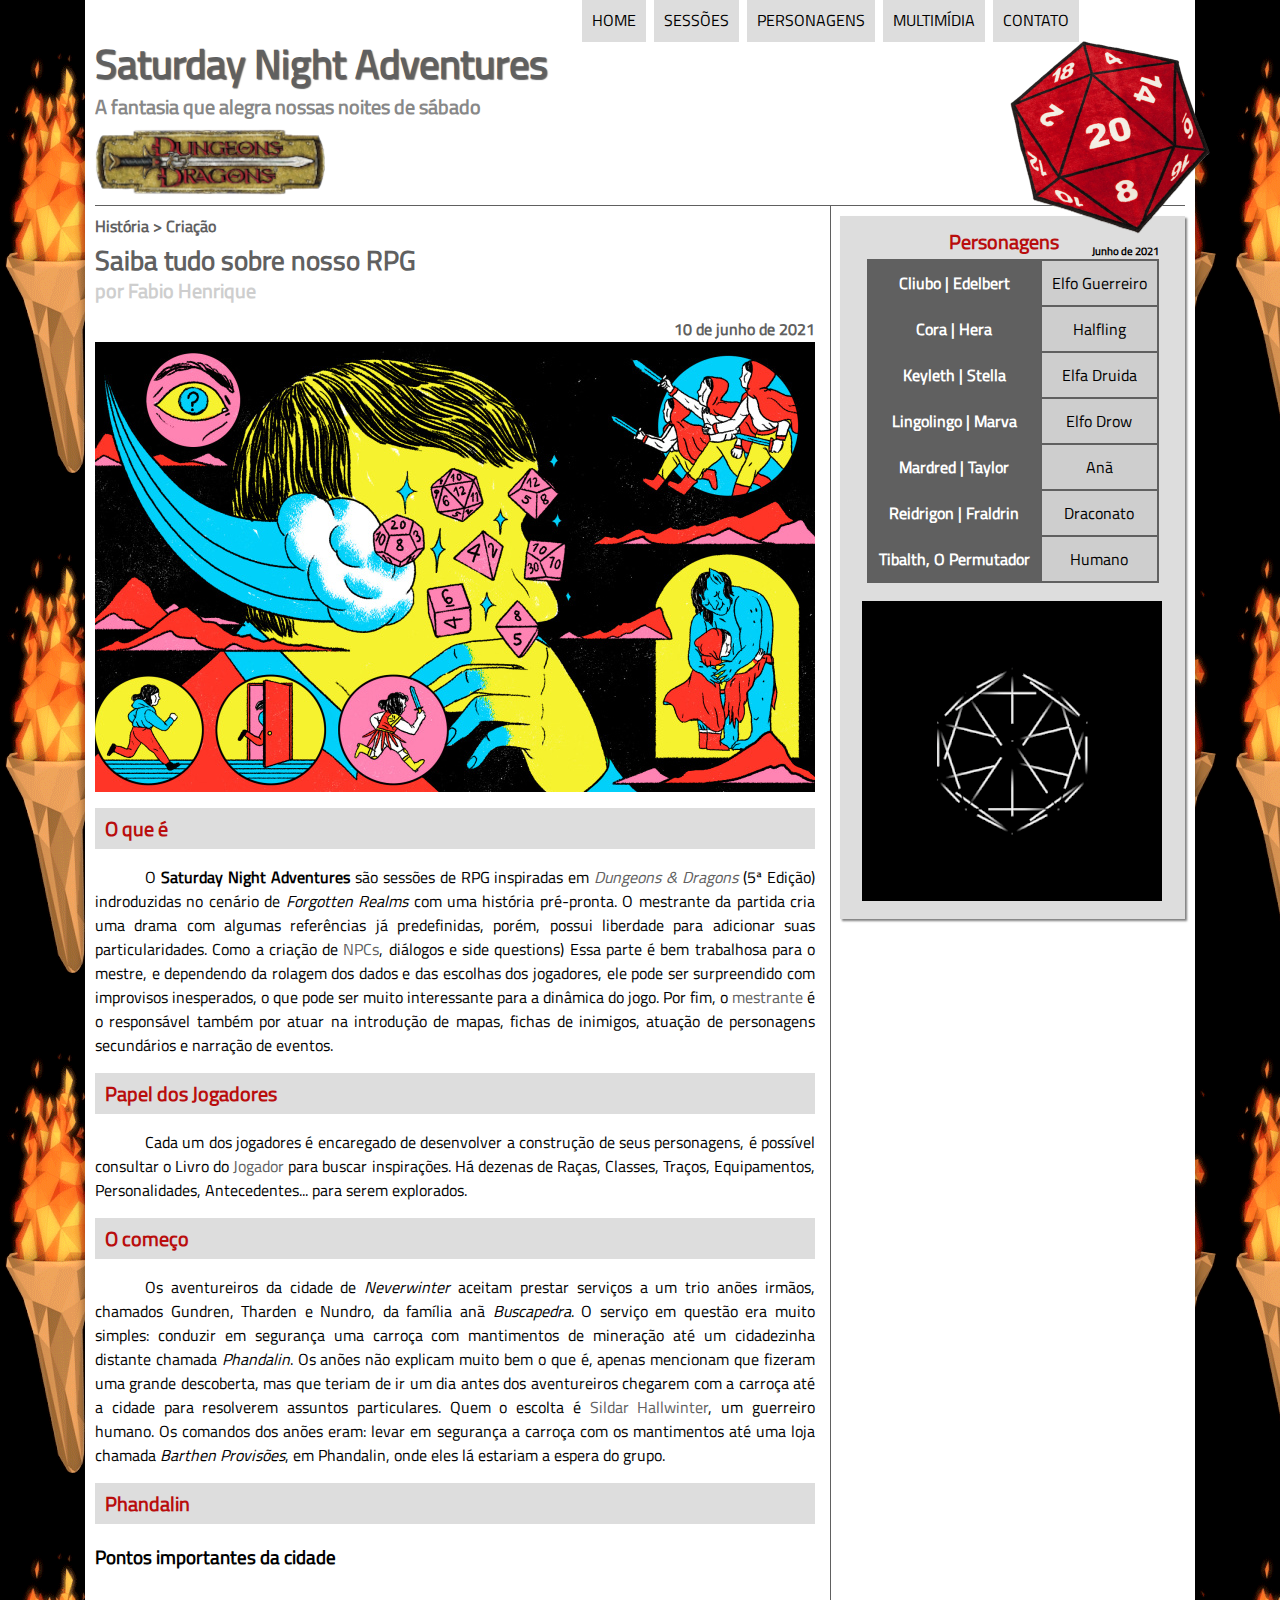
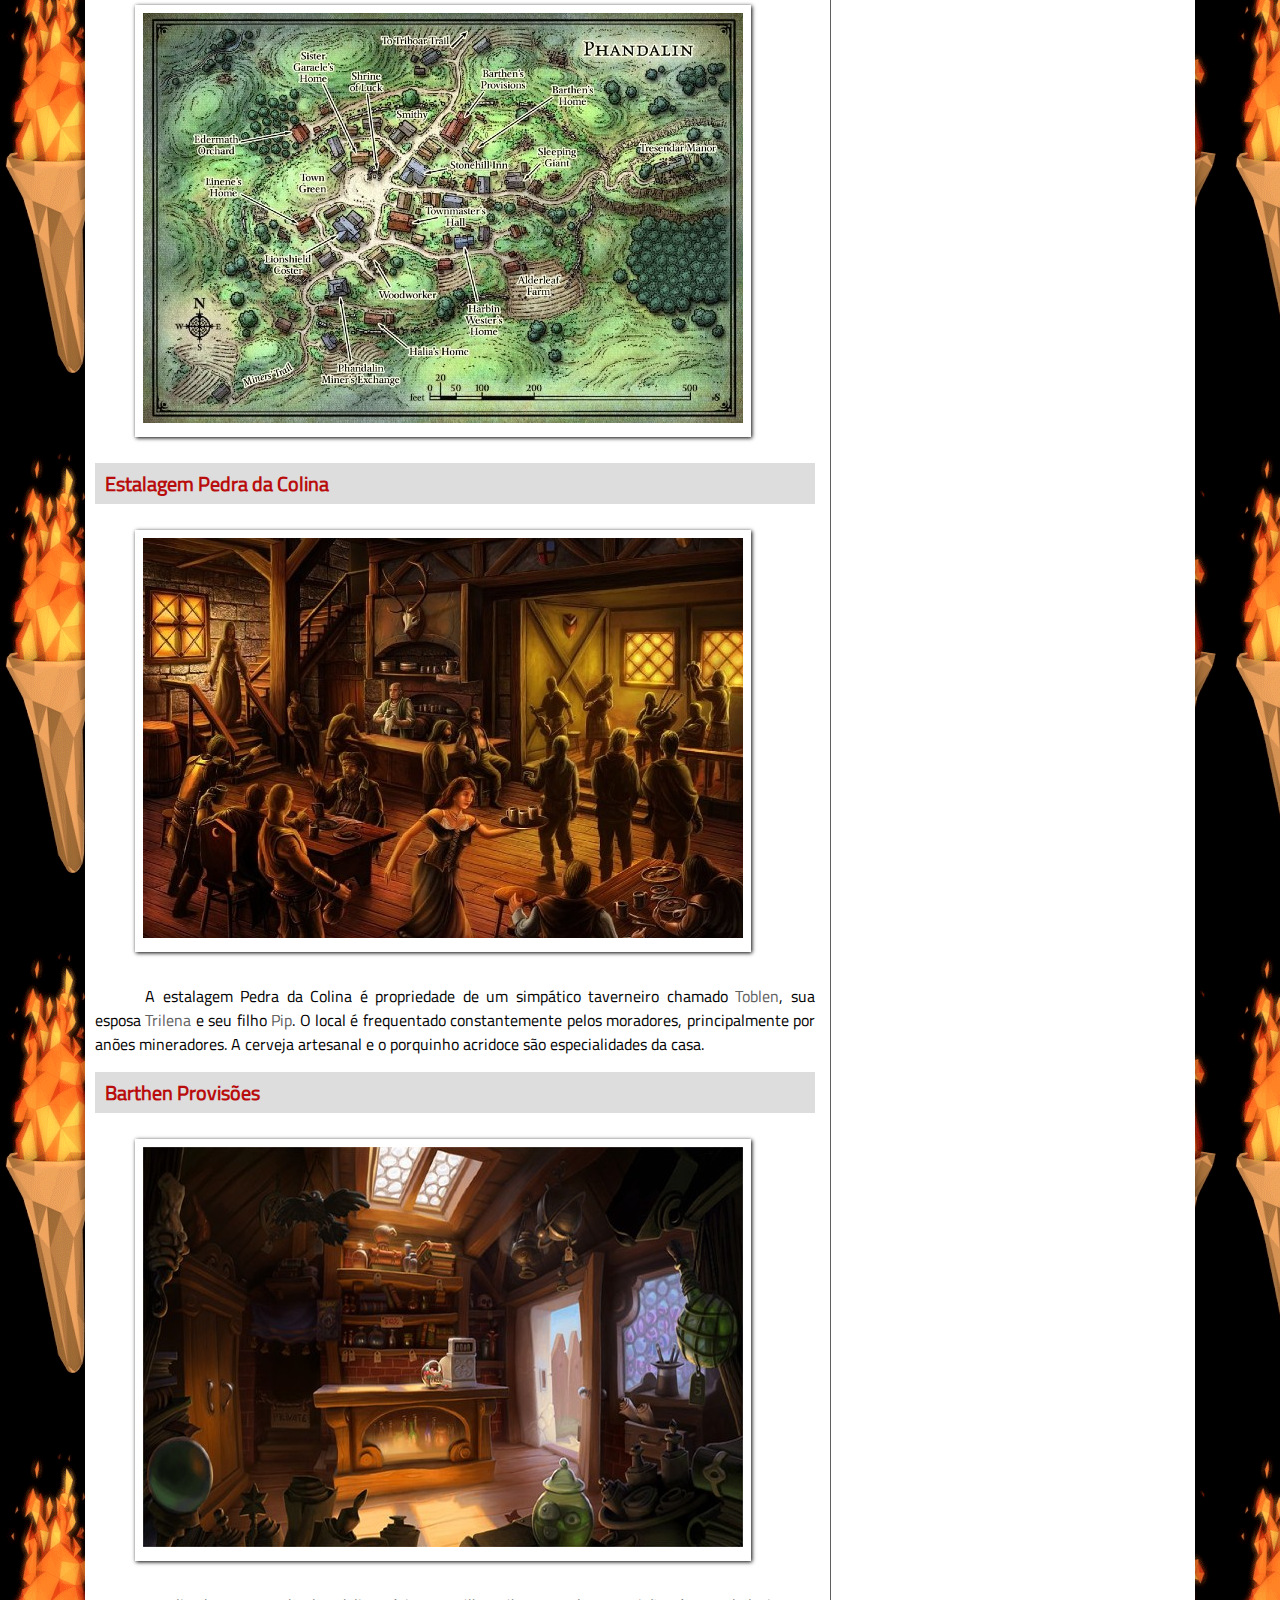
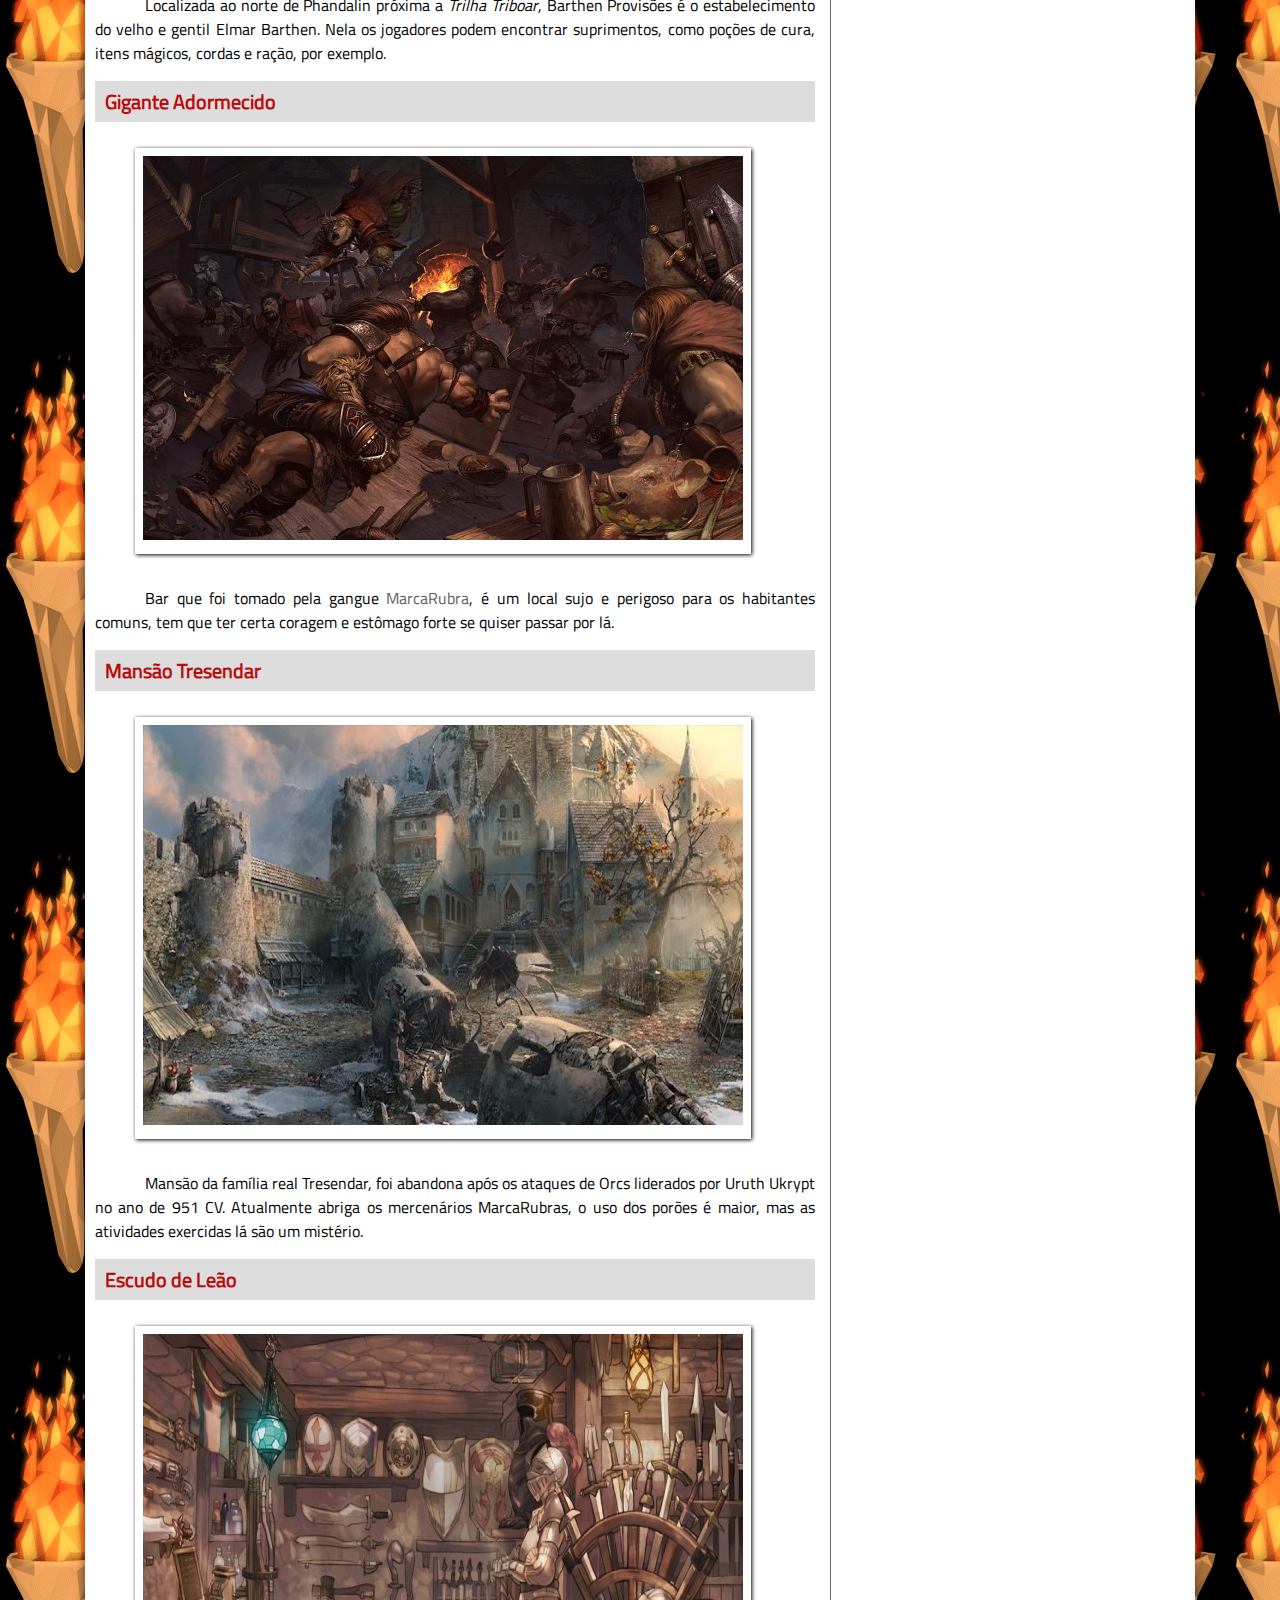
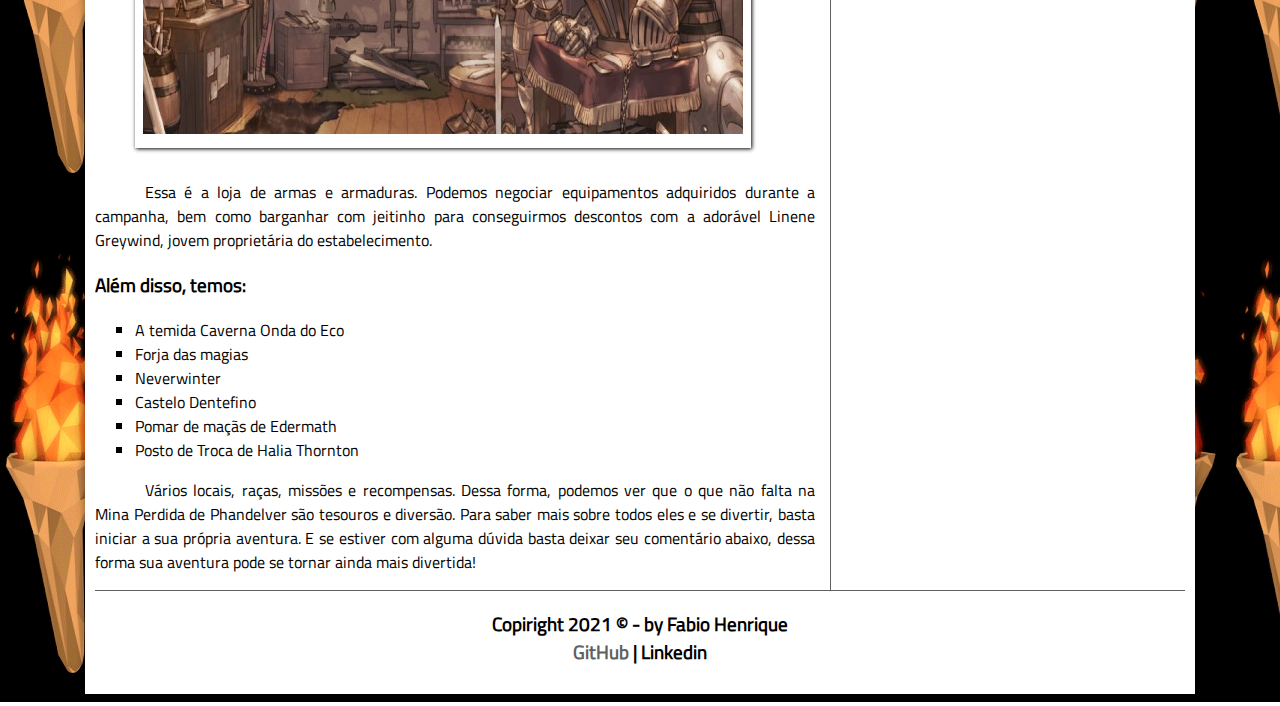
<file: index.html>
<!DOCTYPE html>
<html lang="pt-br">
<head>
    <meta charset="UTF-8"/>
    <meta name="viewport" content="width=device-width, initial-scale=1.0" />
    <title>Aventuras de sábado à noite</title> 
    <link rel="stylesheet" href="_css/estilo.css">
</head>
<script language="javascript" src="_javascript/funcoes.js"></script>

<body>
    <div id="interface">
        <header id="cabecalho">
        <hgroup>
   <h1>Saturday Night Adventures</h1>
   <h2>A fantasia que alegra nossas noites de sábado</h2>
</hgroup>
<img id="icone" src="_imagens/dadolindo1.png"/>

<nav id="menu">
    <h1>Menu Principal</h1>
    <ul>
<li onmouseover="mudaFoto('_imagens/dadosombra1.png')" onmouseout="mudaFoto('_imagens/dadolindo1.png')"><a href="index.html">Home</a></li>
<li onmouseover="mudaFoto('_imagens/dragons23.png')" onmouseout="mudaFoto('_imagens/dadolindo1.png')"><a href="especificações.html">Sessões</a></li>
<li onmouseover="mudaFoto('_imagens/persona1.png')" onmouseout="mudaFoto('_imagens/dadolindo1.png')"><a href="fotos.html">Personagens</a></li>
<li onmouseover="mudaFoto('_imagens/monsterbox1.png')" onmouseout="mudaFoto('_imagens/dadolindo1.png')"><a href="multimidia.html">Multimídia</a></li>
<li onmouseover="mudaFoto('_imagens/letter2.png')" onmouseout="mudaFoto('_imagens/dadolindo1.png')"><a href="fale-conosco.html">Contato</a></li>
</ul>
</nav>
</header>

<section id="corpo">
    <article id="noticiaprincipal">
        <header id="cabecalhoartigo">

<hgroup>
<h3>História > Criação</h3>
<h1>Saiba tudo sobre nosso RPG</h1>
<h2>por Fabio Henrique</h2>
</hgroup>
</header>

<h3 class="direita">10 de junho de 2021</h3>

<img src="_imagens/lovethis2.jpg">

<h2>O que é</h2>
<p>O <b>Saturday Night Adventures</b> são sessões de RPG inspiradas em <em><a href="https://dnd.wizards.com/" target="_blank">Dungeons & Dragons</a></em> (5ª Edição) indroduzidas no cenário de <em>Forgotten Realms</em> com uma história pré-pronta. O mestrante da partida cria uma drama com algumas referências já predefinidas, porém, possui liberdade para adicionar suas particularidades. Como a criação de <a href="https://www.jogos.palpitedigital.com/o-que-significa-npc-em-um-jogo-exemplos/" target="_blank">NPCs</a>, diálogos e side questions) Essa parte é bem trabalhosa para o mestre, e dependendo da rolagem dos dados e das escolhas dos jogadores, ele pode ser surpreendido com improvisos inesperados, o que pode ser muito interessante para a dinâmica do jogo. Por fim, o <a href="https://dnd5ed.github.io/livros/GM.pdf" target="_blank">mestrante</a> é o responsável também por atuar na introdução de mapas, fichas de inimigos, atuação de personagens secundários e narração de eventos.</p>

<h2>Papel dos Jogadores</h2>
<p>Cada um dos jogadores é encaregado de desenvolver a construção de seus personagens, é possível consultar o Livro do <a href="https://dnd5ed.github.io/livros/LDJ.pdf" target="_blank">Jogador</a></em> para buscar inspirações. Há dezenas de Raças, Classes, Traços, Equipamentos, Personalidades, Antecedentes... para serem explorados.</p> 
       
<h2>O começo</h2>
<p>Os aventureiros da cidade de <em>Neverwinter</em> aceitam prestar serviços a um trio anões irmãos, chamados Gundren, Tharden e Nundro, da família anã <em>Buscapedra</em>. O serviço em questão era muito simples: conduzir em segurança uma carroça com mantimentos de mineração até um cidadezinha distante chamada <em>Phandalin</em>. Os anões não explicam muito bem o que é, apenas mencionam que fizeram uma grande descoberta, mas que teriam de ir um dia antes dos aventureiros chegarem com a carroça até a cidade para resolverem assuntos particulares. Quem o escolta é <a href="https://guaxinins-barbaros.fandom.com/pt-br/wiki/Sildar_Hallwinter" target="_blank">Sildar Hallwinter</a>, um guerreiro humano. Os comandos dos anões eram: levar em segurança a carroça com os mantimentos até uma loja chamada <em>Barthen Provisões</em>, em Phandalin, onde eles lá estariam a espera do grupo.</p>

<hgroup>
<h2>Phandalin</h2>
<h3>Pontos importantes da cidade</h3>
<figure class="FotoLegenda">
    <img src="_imagens/Phandalin2.jpg">
    <figcaption>
    <h3>Phandalin</h3>
    <p>Há rumores de que existe uma lendária espada escondida em algum canto da cidade</p>
    </figcaption>
</figure>

    <h2>Estalagem Pedra da Colina</h2>
<figure class="FotoLegenda">
    <img src="_imagens/PedradaColinatest3.jpg">
    <figcaption>
        <h3>Pedra da Colina</h3>
        <p>Fique atento aos valores cobrados pelos pratos</p>
    </figcaption>
    </figure>
    <p>A estalagem Pedra da Colina é propriedade de um simpático taverneiro chamado <a>Toblen</a>, sua esposa <a>Trilena</a> e seu filho <a>Pip</a>. O local é frequentado constantemente pelos moradores, principalmente por anões mineradores. A cerveja artesanal e o porquinho acridoce são especialidades da casa.</p>
    
    <h2>Barthen Provisões</h2>
        <figure class="FotoLegenda">
      <img src="_imagens/Barthenprovisoes1.jpg">
        <figcaption>
            <h3>Barthen Provisões</h3>
            <p>Talvez seja necessário repetir mais de uma vez o que quer na loja, Barthen está desenvolvendo surdez</p>
        </figcaption>
        </figure>
        <p>Localizada ao norte de Phandalin próxima a <em>Trilha Triboar</em>, Barthen Provisões é o estabelecimento do velho e gentil Elmar Barthen. Nela os jogadores podem encontrar suprimentos, como poções de cura, itens mágicos, cordas e ração, por exemplo.</p>

        <h2>Gigante Adormecido</h2>
        <figure class="FotoLegenda">
        <img src="_imagens/GiganteMarca12.jpg">
        <figcaption>
            <h3>Gigante Adormecido</h3>
            <p>Se quiser arrumar encrenca, este é o lugar certo</p>
        </figcaption>
    </figure>
        <p>Bar que foi tomado pela gangue <a>MarcaRubra</a>, é um local sujo e perigoso para os habitantes comuns, tem que ter certa coragem e estômago forte se quiser passar por lá.</p>

        <h2>Mansão Tresendar</h2>
        <figure class="FotoLegenda">
        <img src="_imagens/ManorTresendar12.jpg">
        <figcaption>
            <h3>Mansão Tresendar</h3>
            <p>Os habitantes de Phandalin chamam o local de Mansão, mas é mais parecido com um castelo.<br/>
            &nbsp;Pode ser interessante explorá-la futuramente.</p>
        </figcaption>
    </figure>
        <p>Mansão da família real Tresendar, foi abandona após os ataques de Orcs liderados por Uruth Ukrypt no ano de 951 CV. Atualmente abriga os mercenários MarcaRubras, o uso dos porões é maior, mas as atividades exercidas lá são um mistério.</p>

        <h2>Escudo de Leão</h2>
        <figure class="FotoLegenda">
        <img src="_imagens/Escudodeleao3.jpg">
        <figcaption>
            <h3>Escudo de Leão</h3>
            <p>Escolha as melhores armas para sua aventura</p>
        </figcaption>
    </figure>
        <p>Essa é a loja de armas e armaduras. Podemos negociar equipamentos adquiridos durante a campanha, bem como barganhar com jeitinho para conseguirmos descontos com a adorável Linene Greywind, jovem proprietária do estabelecimento.</p>
    </hgroup>


        <h3>Além disso, temos:</h3>
        
        <ul type="square">
        <li>A temida Caverna Onda do Eco</li>
        <li>Forja das magias</li>
        <li>Neverwinter</li>
        <li>Castelo Dentefino</li>
        <li>Pomar de maçãs de Edermath</li>
        <li>Posto de Troca de Halia Thornton</li>
    </ul>
    
    <p>Vários locais, raças, missões e recompensas. Dessa forma, podemos ver que o que não falta na Mina Perdida de Phandelver são tesouros e diversão. Para saber mais sobre todos eles e se divertir, basta iniciar a sua própria aventura. E se estiver com alguma dúvida basta deixar seu comentário abaixo, dessa forma sua aventura pode se tornar ainda mais divertida!</p>

</article>
</section>

    <aside id="lateral">

<table id="tabelaspec">
    <caption>Personagens <span>Junho de 2021</span></caption>
    <tr><td class="ce">Cliubo | Edelbert</td><td class="cd">Elfo Guerreiro</td></tr>
    <tr><td class="ce">Cora | Hera</td><td class="cd">Halfling</td></tr>
    <tr><td class="ce">Keyleth | Stella</td><td class="cd">Elfa Druida</td></tr>
    <tr><td class="ce">Lingolingo | Marva</td><td class="cd">Elfo Drow</td></tr>
    <tr><td class="ce">Mardred | Taylor</td><td class="cd">Anã</td></tr>
    <tr><td class="ce">Reidrigon | Fraldrin </td><td class="cd">Draconato</td></tr>
    <tr><td class="ce">Tibalth, O Permutador</td><td class="cd">Humano</td></tr>
</table>

<img id="gifdado" src="_imagens/dice1.1.gif">


</aside>
<footer id="rodape">

<h3>Copiright 2021 &copy; - by Fabio Henrique </br> <a href="https://github.com/fabiolhen" target="_blank">GitHub</a> | Linkedin</h3>

</footer>
</div>
</body>
</html>
</file>
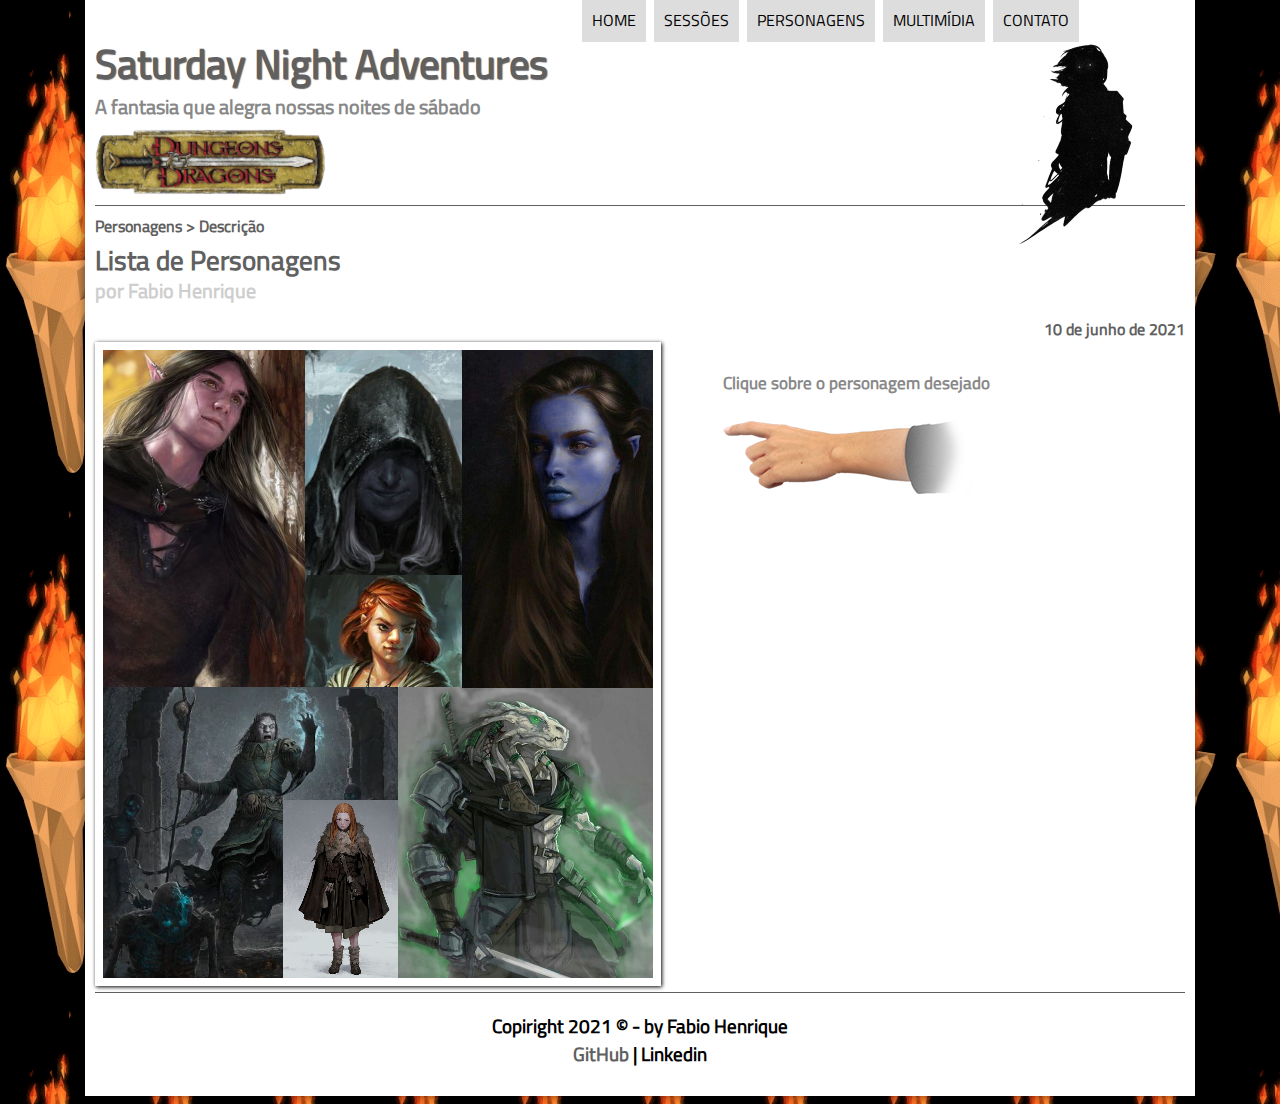
<file: fotos.html>
<!DOCTYPE html>
<html lang="pt-br">
<head>
    <meta charset="UTF-8"/>
    <title>Aventuras de sábado à noite</title> 
    <link rel="stylesheet" href="_css/estilo.css">
   <link rel="stylesheet" href="_css/fotos.css">
</head>
<script language="javascript" src="_javascript/funcoes.js"></script>
<body>
    <div id="interface">
        <header id="cabecalho">
        <hgroup>
   <h1>Saturday Night Adventures</h1>
   <h2>A fantasia que alegra nossas noites de sábado</h2>
</hgroup>
<img id="icone" src="_imagens/persona1.png"/>

<nav id="menu">
    <h1>Menu Principal</h1>
    <ul>
<li onmouseover="mudaFoto('_imagens/dadosombra1.png')" onmouseout="mudaFoto('_imagens/persona1.png')"><a href="index.html">Home</a></li>
<li onmouseover="mudaFoto('_imagens/dragons23.png')" onmouseout="mudaFoto('_imagens/persona1.png')"><a href="especificações.html">Sessões</a></li>
<li onmouseover="mudaFoto('_imagens/persona1.png')" onmouseout="mudaFoto('_imagens/persona1.png')"><a href="fotos.html">Personagens</a></li>
<li onmouseover="mudaFoto('_imagens/monsterbox1.png')" onmouseout="mudaFoto('_imagens/persona1.png')"><a href="multimidia.html">Multimídia</a></li>
<li onmouseover="mudaFoto('_imagens/letter2.png')" onmouseout="mudaFoto('_imagens/persona1.png')"><a href="fale-conosco.html">Contato</a></li>
</ul>
</nav>
</header>

<section id="corpo-personagens">
        <article id="noticiaprincipal">
            <header id="cabecalhoartigo">
    
    <hgroup>
    <h3>Personagens > Descrição</h3>
    <h1>Lista de Personagens</h1>
    <h2>por Fabio Henrique</h2>
    </hgroup>
    </header>
    <h3 class="direita">10 de junho de 2021</h3>
    <section id="conteudo">
        <img src="_imagens/capapersonagens3.jpg" style="border: 8px solid white;
        box-shadow: 1px 1px 4px black;
        display: inline-block;
        position: relative;" usemap="#meumapa"/>

        <map name="meumapa">
<area shape="rect" coords="1,0,200,330" href="Personagenslista.html#cliubo" target="janela"/>
<area shape="rect" coords="180,450,293,626" href="Personagenslista.html#cora" target="janela"/>
<area shape="rect" coords="360,0,549,337" href="Personagenslista.html#keyleth" target="janela"/>
<area shape="rect" coords="203,0,358,220" href="Personagenslista.html#lingolingo" target="janela"/>
<area shape="rect" coords="203,223,358,336" href="Personagenslista.html#mardred" target="janela"/>
<area shape="rect" coords="300,339,549,626" href="Personagenslista.html#reidrigon" target="janela"/>
<area shape="poly" coords="1,337,294,337,295,450,178,448,179,627,1,627" href="Personagenslista.html#tibalth" target="janela"/>
        </map>

        <iframe src="Personagenslista.html" name="janela" id="frame-personagens"></iframe>
    </section>
</article>
</section>

<footer id="rodape">

    <h3>Copiright 2021 &copy; - by Fabio Henrique </br> <a href="https://github.com/fabiolhen" target="_blank">GitHub</a> | Linkedin</h3>
    
    </footer>
    </div>
    </body>
    </html>
</file>
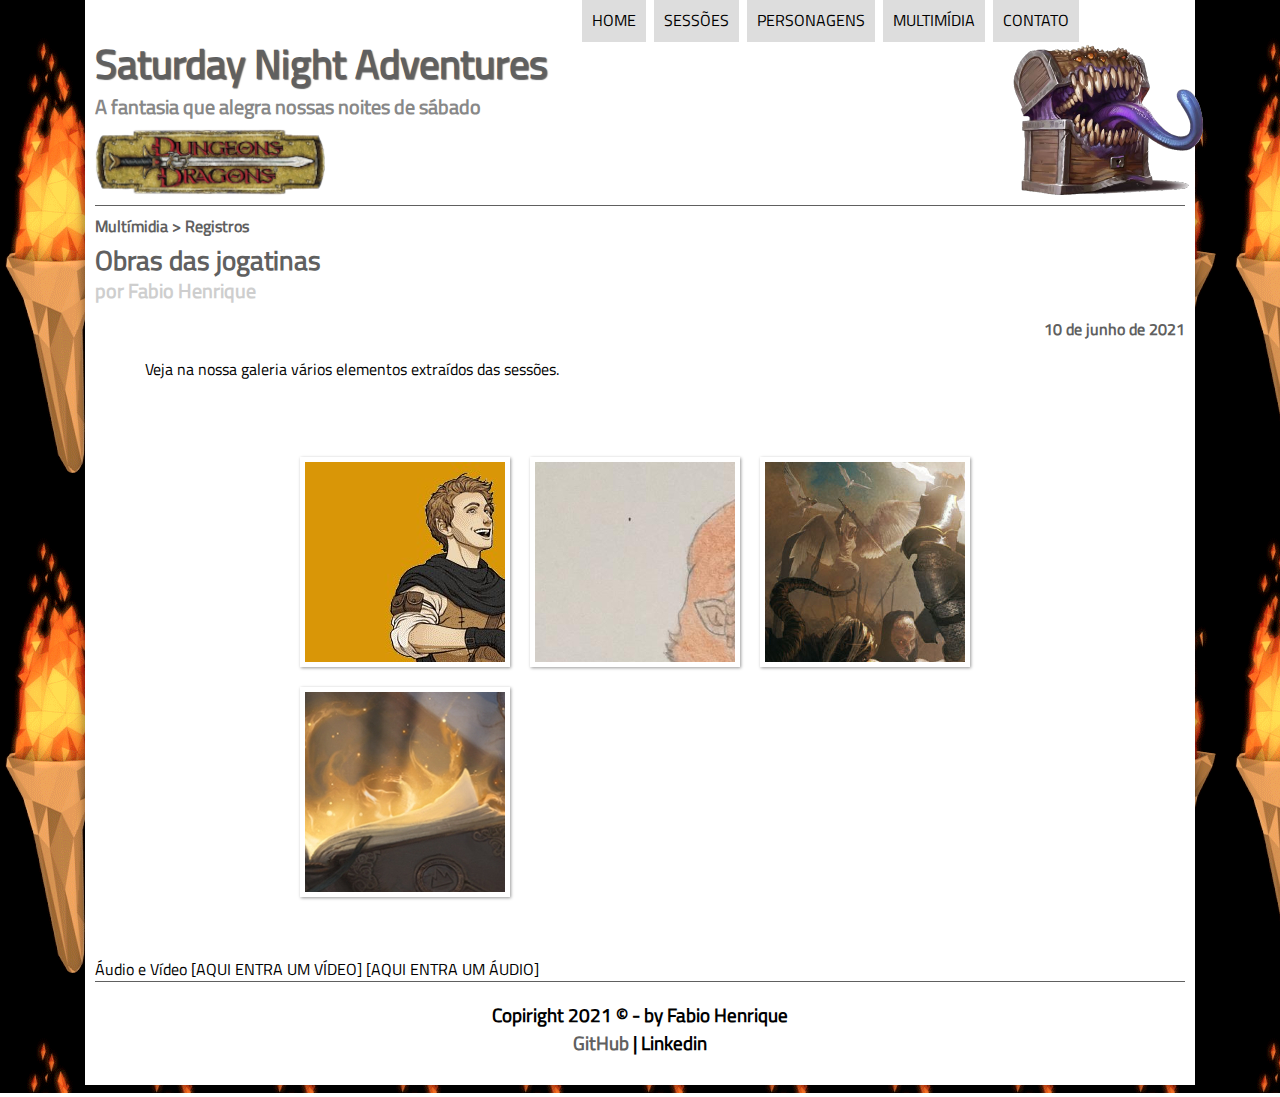
<file: multimidia.html>
<!DOCTYPE html>
<html lang="pt-br">
<head>
    <meta charset="UTF-8"/>
    <title>Aventuras de sábado à noite</title> 
    <link rel="stylesheet" href="_css/estilo.css">
    <link rel="stylesheet" href="_css/media.css">
</head>
<script language="javascript" src="_javascript/funcoes.js"></script>

<body>
    <div id="interface">
        <header id="cabecalho">
        <hgroup>
   <h1>Saturday Night Adventures</h1>
   <h2>A fantasia que alegra nossas noites de sábado</h2>
</hgroup>
<img id="icone" src="_imagens/monsterbox1.png"/>

<nav id="menu">
    <h1>Menu Principal</h1>
    <ul>
<li onmouseover="mudaFoto('_imagens/dadosombra1.png')" onmouseout="mudaFoto('_imagens/monsterbox1.png')"><a href="index.html">Home</a></li>
<li onmouseover="mudaFoto('_imagens/dragons23.png')" onmouseout="mudaFoto('_imagens/monsterbox1.png')"><a href="especificações.html">Sessões</a></li>
<li onmouseover="mudaFoto('_imagens/persona1.png')" onmouseout="mudaFoto('_imagens/monsterbox1.png')"><a href="fotos.html">Personagens</a></li>
<li onmouseover="mudaFoto('_imagens/monsterbox1.png')" onmouseout="mudaFoto('_imagens/monsterbox1.png')"><a href="multimidia.html">Multimídia</a></li>
<li onmouseover="mudaFoto('_imagens/letter2.png')" onmouseout="mudaFoto('_imagens/monsterbox1.png')"><a href="fale-conosco.html">Contato</a></li>
</ul>
</nav>
</header>

<section id="corpo-multimidia">
    <article id="noticiaprincipal">
        <header id="cabecalhoartigo">

<hgroup>
<h3>Multímidia > Registros</h3>
<h1>Obras das jogatinas</h1>
<h2>por Fabio Henrique</h2>
</hgroup>
</header>

<h3 class="direita">10 de junho de 2021</h3>

<p>Veja na nossa galeria vários elementos extraídos das sessões.</p>

<ul id="album-multimidia">
   <li id="foto01"><span>Áudios do aspirante a Bardo</span></li> 
   <li id="foto02"><span>Desenhos da Denyze</span></li> 
   <li id="foto03"><span>Dicas de Combate</span></li>
   <li id="foto04"><span>Vídeos</span></li> 

</ul>


Áudio e Vídeo

[AQUI ENTRA UM VÍDEO]
[AQUI ENTRA UM ÁUDIO]

</article>
</section>
<footer id="rodape">

    <h3>Copiright 2021 &copy; - by Fabio Henrique </br> <a href="https://github.com/fabiolhen" target="_blank">GitHub</a> | Linkedin</h3>
    
    </footer>
    </div>
    </body>
    </html>
</file>
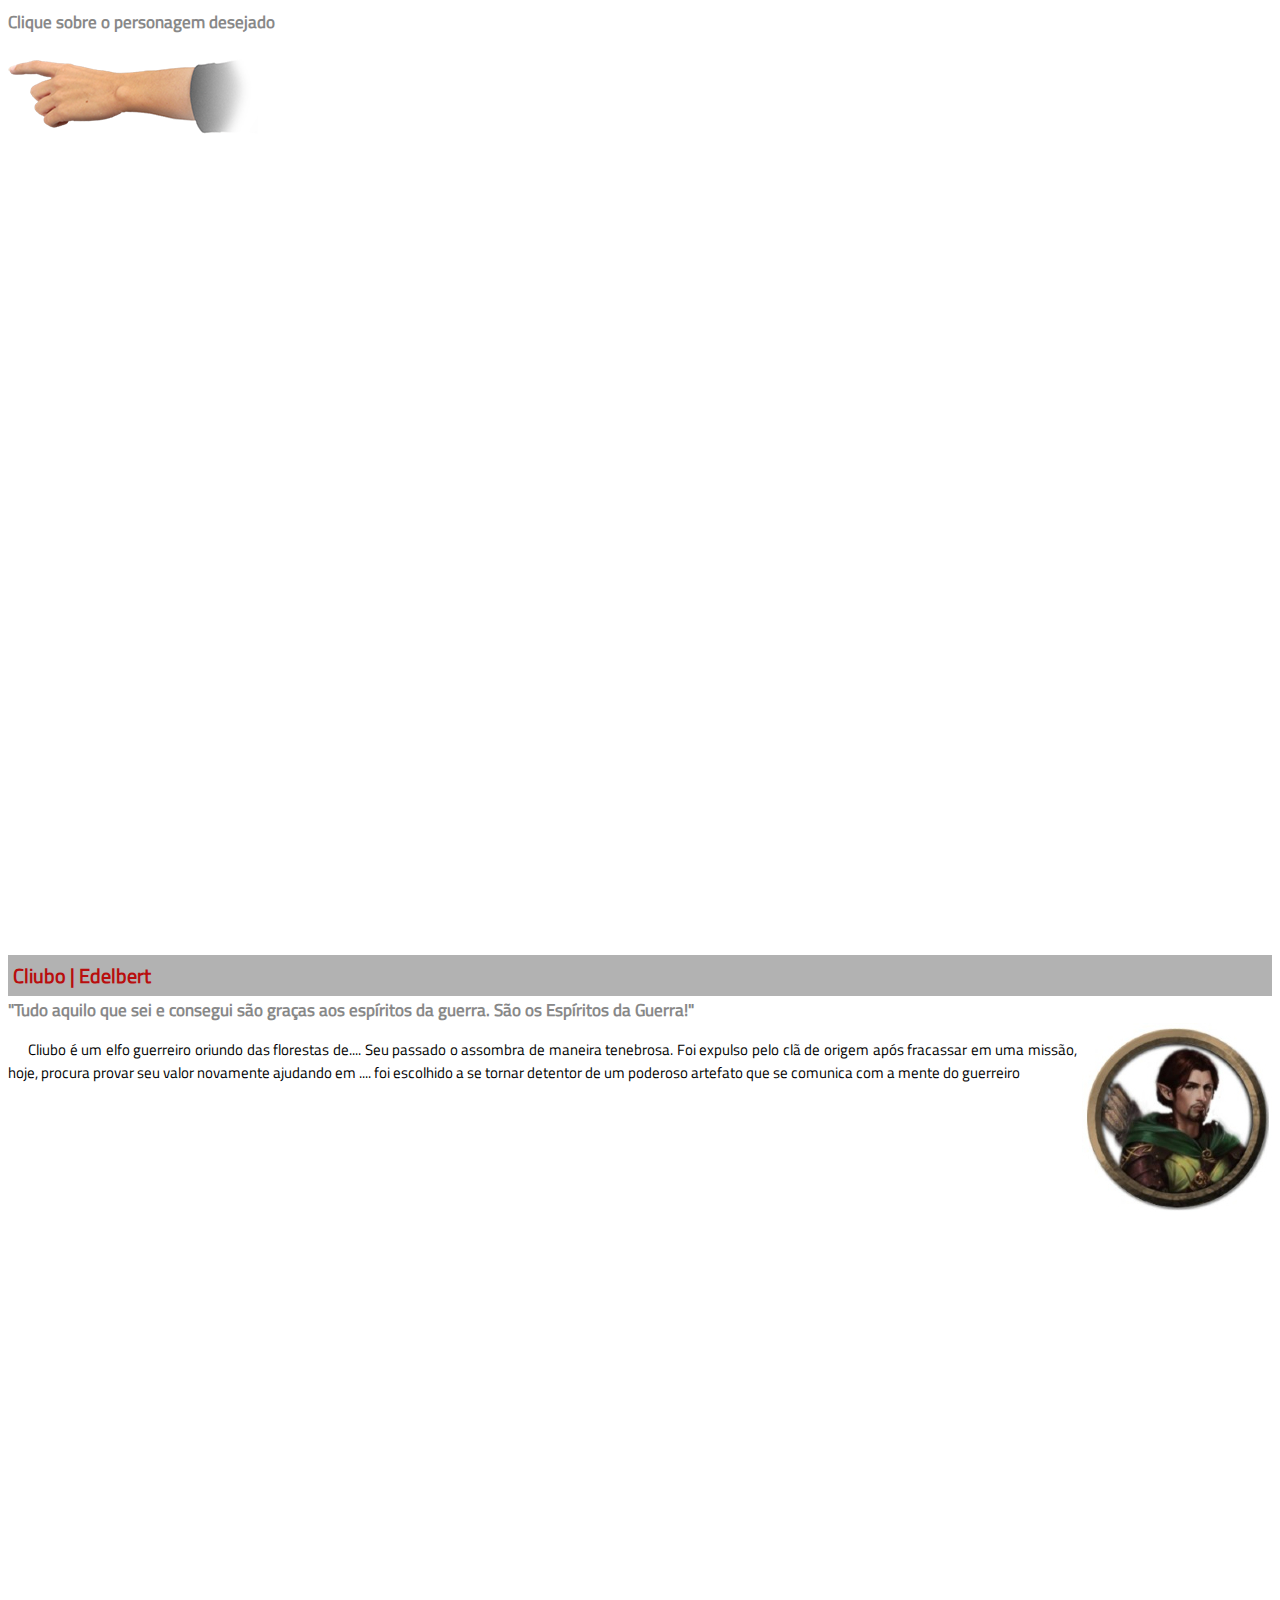
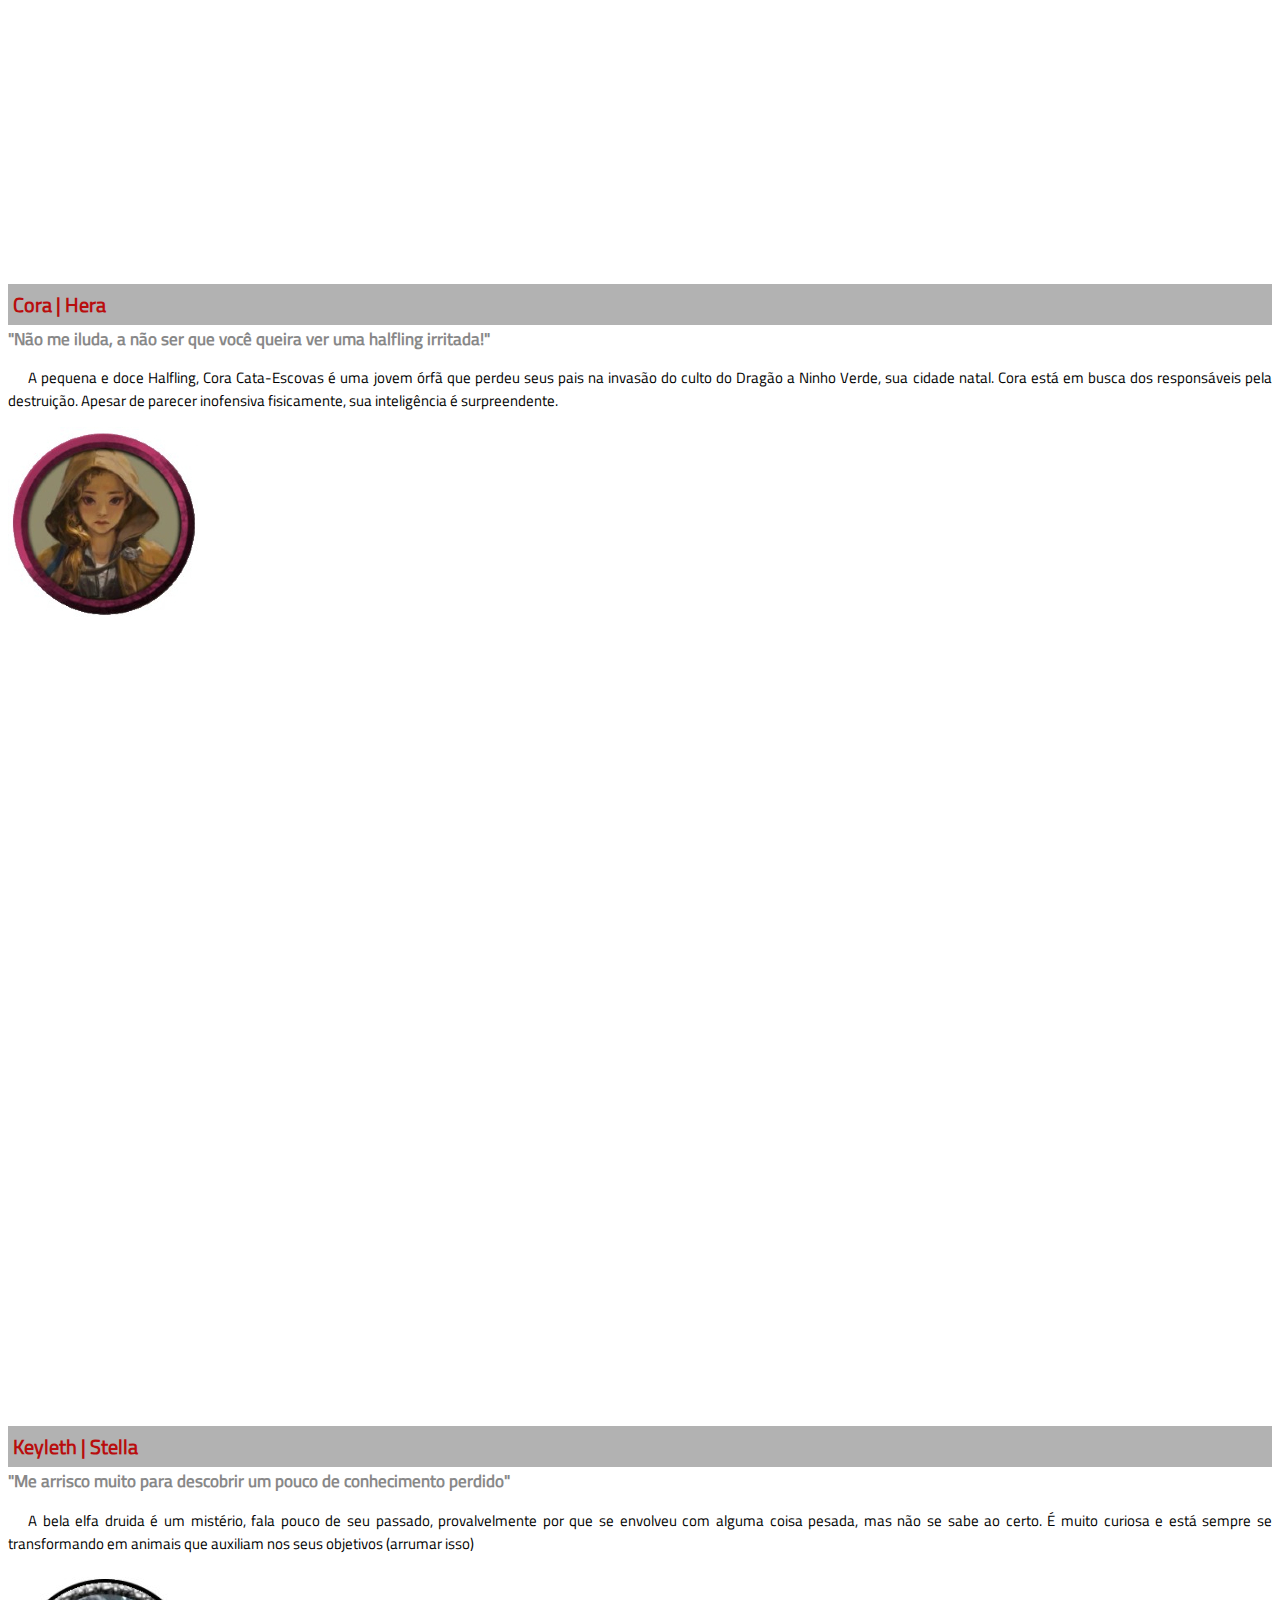
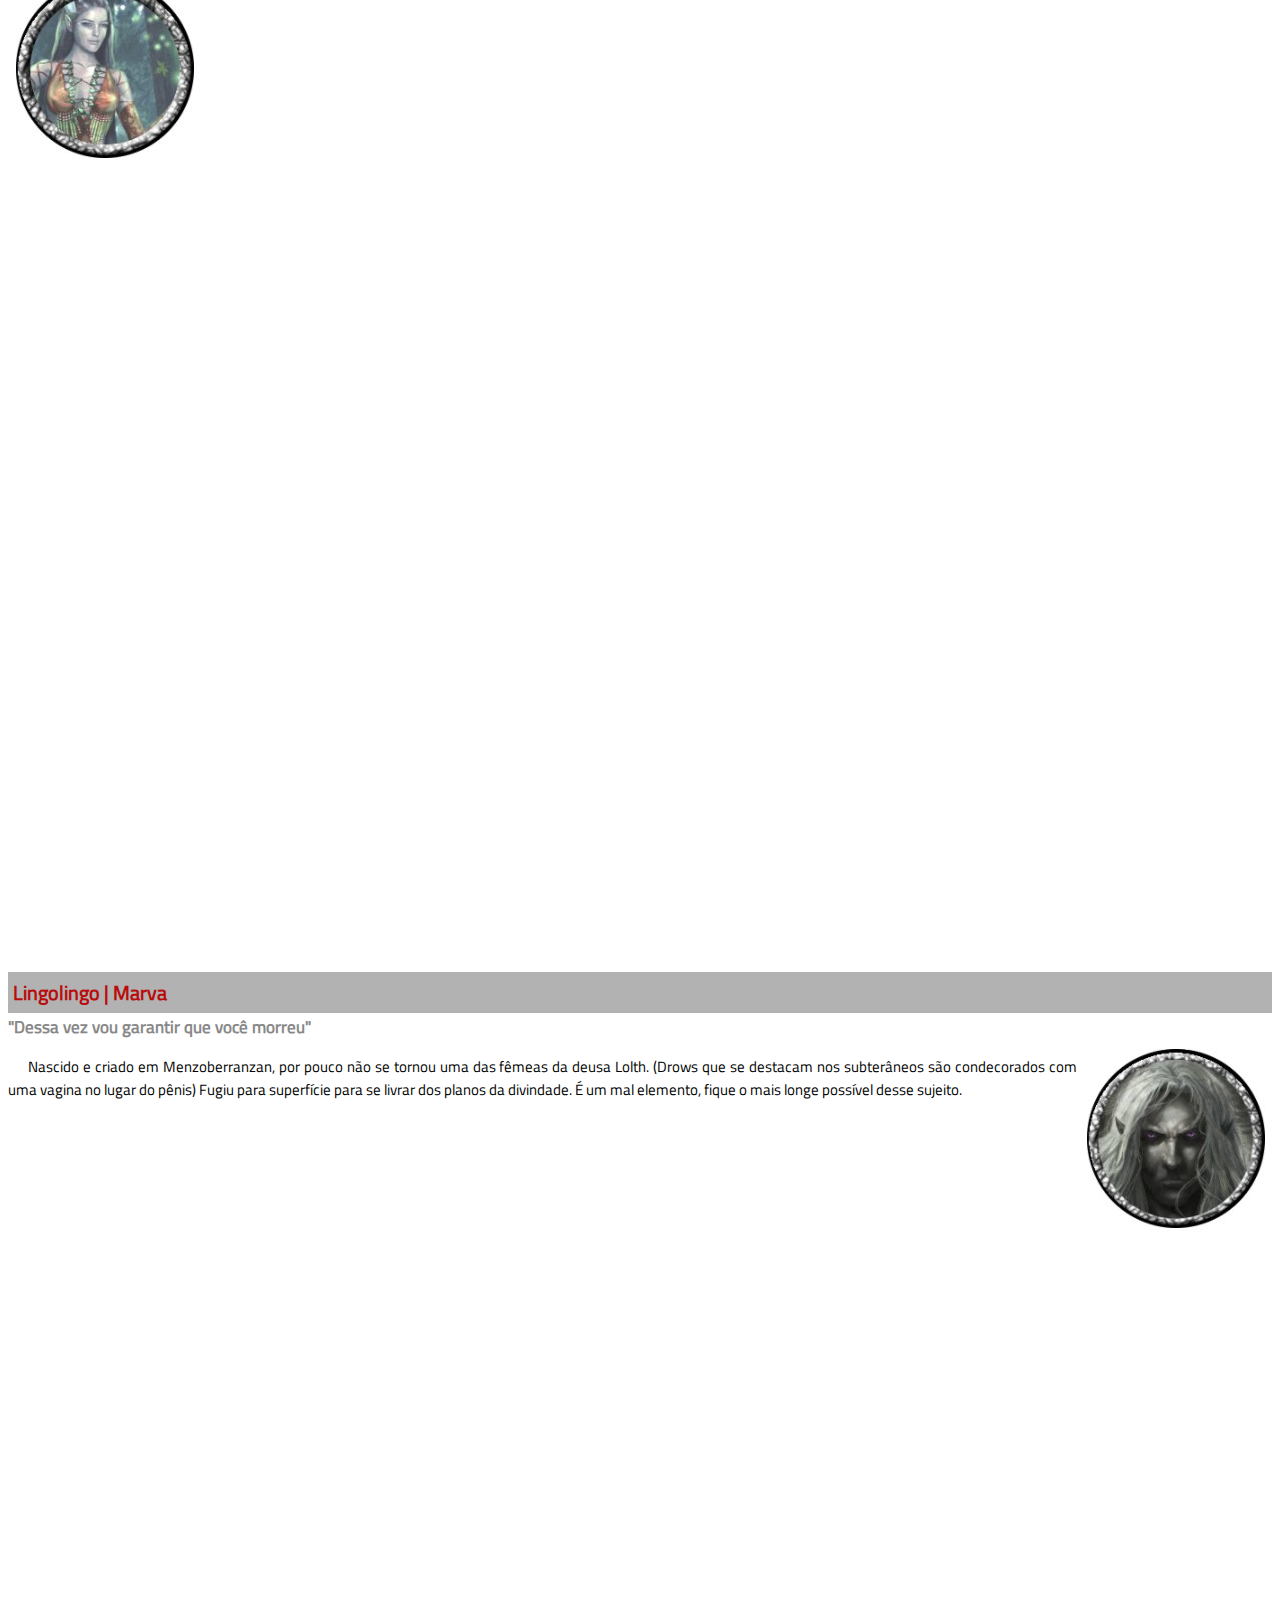
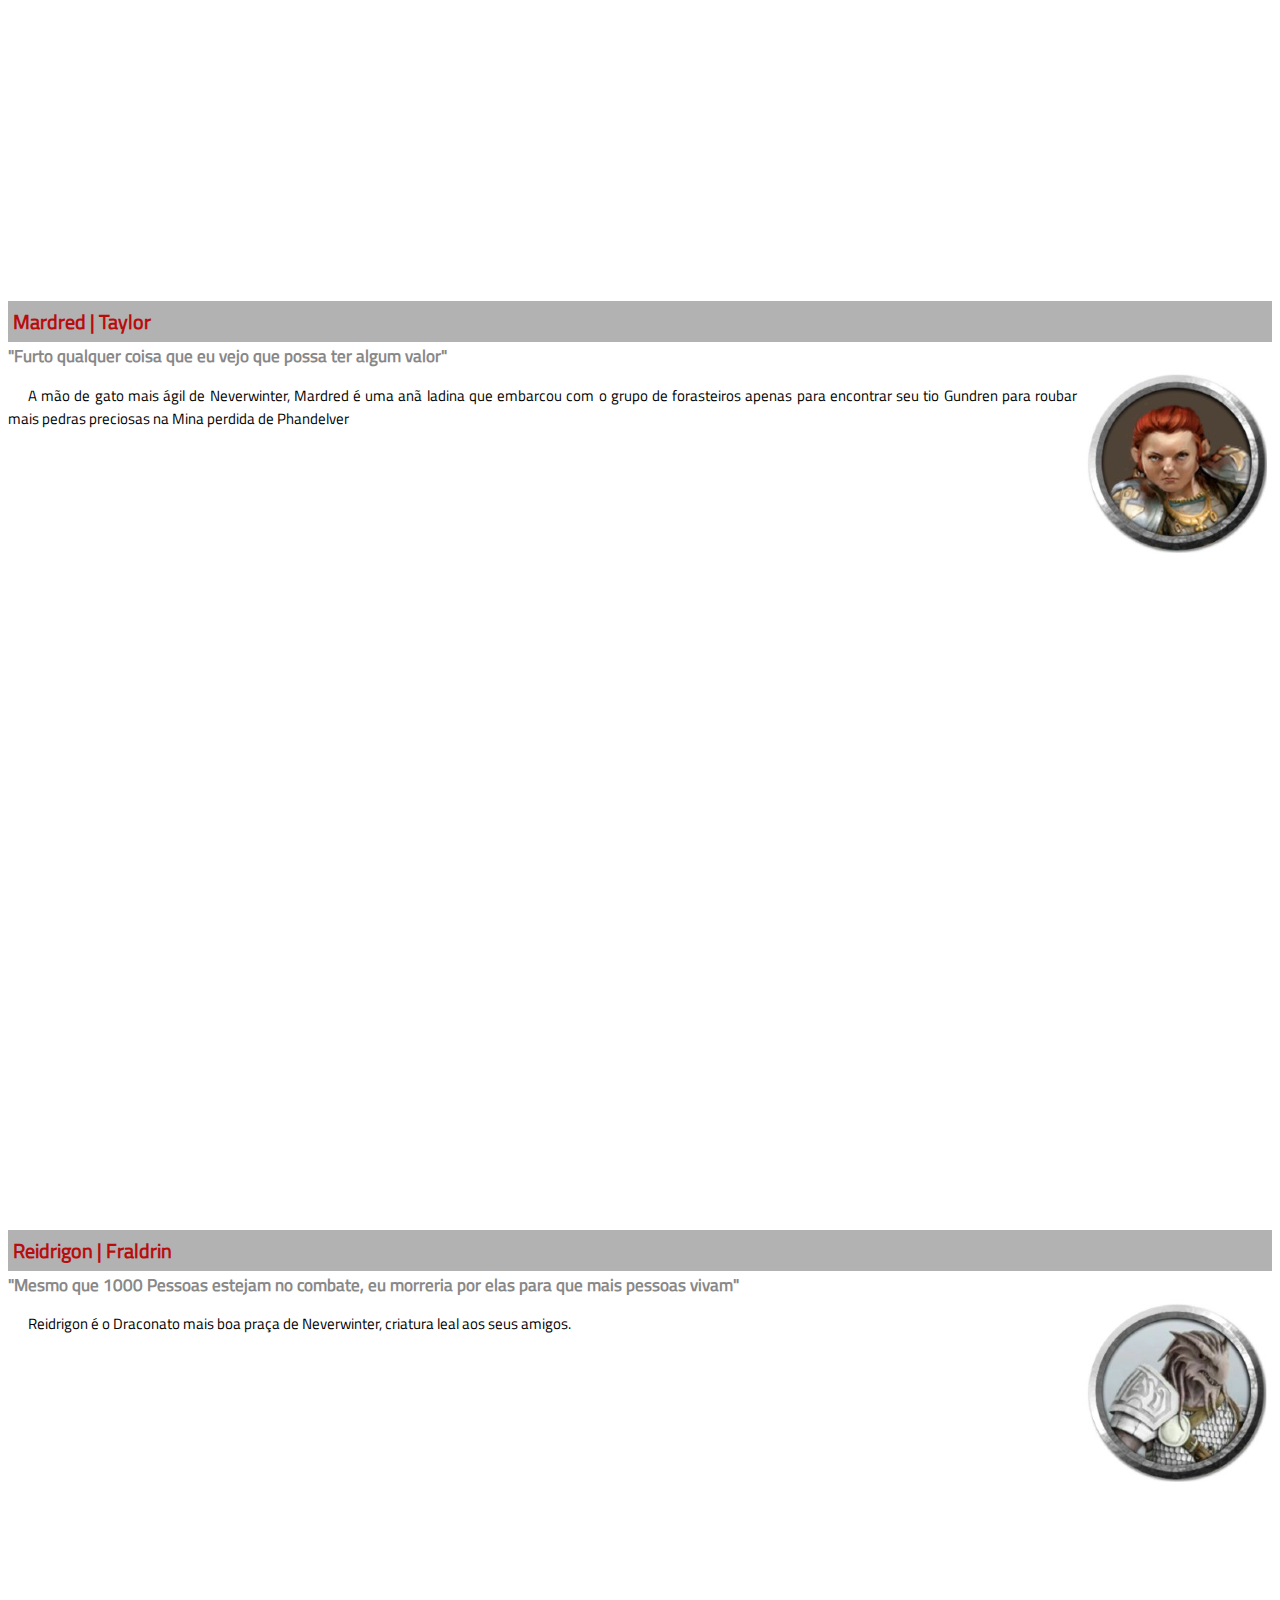
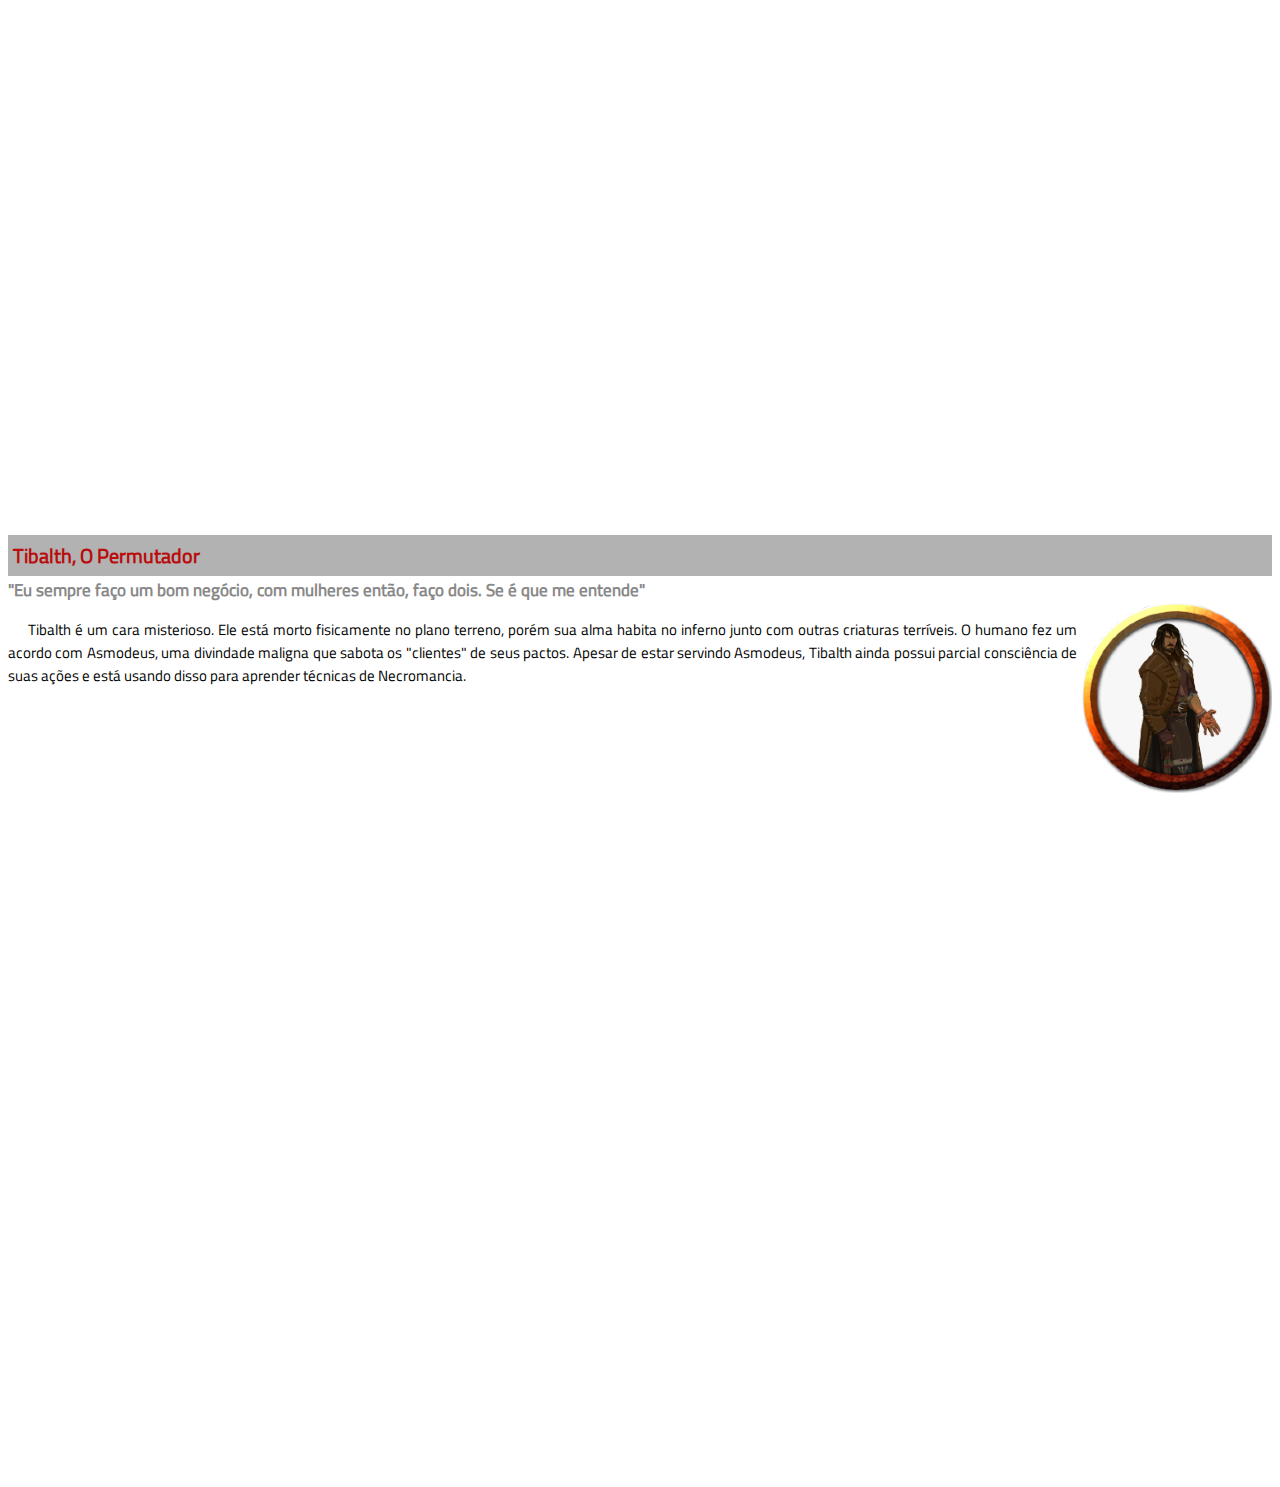
<file: Personagenslista.html>
<!DOCTYPE html>
<html lang="pt-br">
<head>
    <meta charset="UTF-8">
    <title>Informações sobre Personagens</title>
    <link rel="stylesheet" href="_css/media.css">
    <style>

body {
    font-family:'FonteLogo';  
        font-size: 11pt;
        overflow-x: hidden;
        }

        ::-webkit-scrollbar {
            display: none;
        }

      p {
          text-align: justify;
          text-indent: 20px;
      }

      article h1 {
          font-size: 15pt;
          padding: 5px;
          margin: 0px;
          background-color: rgba(0, 0, 0, 0.3);
          color: #b90d0d;
      }

      article h2 {
        font-size: 13pt;
        color: #888888;
        margin: 0px;  
      }

     article {
    margin-bottom: 800px;
}

img.img-dir {
    float: right;
    display: block;
    margin-left: 5px;
}
    </style>
</head>

<body>

<article id="topo">
    <header>
        <h2>Clique sobre o personagem desejado</h2>
    </header>
<img src="_imagens/mao.png" alt="Mão apontando para esquerda">

</article>

<article id="cliubo">
    <header>
        <h1>Cliubo | Edelbert</h1>
<h2>"Tudo aquilo que sei e consegui são graças aos espíritos da guerra. São os Espíritos da Guerra!"</h2>
</header>
<img src="_imagens/cliubo1.jpg" class="img-dir" alt="Elfo da Floresta">
<p>Cliubo é um elfo guerreiro oriundo das florestas de.... Seu passado o assombra de maneira tenebrosa. Foi expulso pelo clã de origem após fracassar em uma missão, hoje, procura provar seu valor novamente ajudando em .... foi escolhido a se tornar detentor de um poderoso artefato que se comunica com a mente do guerreiro</p>
</article>

<article id="cora">
    <header><h1>Cora | Hera</h1>
<h2>"Não me iluda, a não ser que você queira ver uma halfling irritada!"</h2></header>
<p>A pequena e doce Halfling, Cora Cata-Escovas é uma jovem órfã que perdeu seus pais na invasão do culto do Dragão a Ninho Verde, sua cidade natal. Cora está em busca dos responsáveis pela destruição. Apesar de parecer inofensiva fisicamente, sua inteligência é surpreendente.</p>
<img src="_imagens/Cora3.jpg" alt="Halfling"></article>

<article id="keyleth">
    <header>
    <h1>Keyleth | Stella</h1>
<h2>"Me arrisco muito para descobrir um pouco de conhecimento perdido"</h2>
</header>
<p>A bela elfa druida é um mistério, fala pouco de seu passado, provalvelmente por que se envolveu com alguma coisa pesada, mas não se sabe ao certo. É muito curiosa e está sempre se transformando em animais que auxiliam nos seus objetivos (arrumar isso)</p>
<img src="_imagens/keyleth1.jpg" alt="Elfa Druida">
</article>

<article id="lingolingo"><header>
    <h1>Lingolingo | Marva</h1>
<h2>"Dessa vez vou garantir que você morreu"</h2>
</header>
<img src="_imagens/lingolingo.jpg" class="img-dir" alt="Elfo Drow">
<p>Nascido e criado em Menzoberranzan, por pouco não se tornou uma das fêmeas da deusa Lolth. (Drows que se destacam nos subterâneos são condecorados com uma vagina no lugar do pênis) Fugiu para superfície para se livrar dos planos da divindade. É um mal elemento, fique o mais longe possível desse sujeito.</p>
</article>

<article id="mardred"><header>
    <h1>Mardred | Taylor</h1>
<h2>"Furto qualquer coisa que eu vejo que possa ter algum valor"</h2>
</header>
<img src="_imagens/mardred21.jpg" class="img-dir" alt="Anã">
<p>A mão de gato mais ágil de Neverwinter, Mardred é uma anã ladina que embarcou com o grupo de forasteiros apenas para encontrar seu tio Gundren para roubar mais pedras preciosas na Mina perdida de Phandelver</p>
</article>

<article id="reidrigon"><header>
    <h1>Reidrigon | Fraldrin</h1>
<h2>"Mesmo que 1000 Pessoas estejam no combate, eu morreria por elas para que mais pessoas vivam"</h2>
</header>
<img src="_imagens/reidrigon12.jpg" class="img-dir" alt="Draconato">
<p>Reidrigon é o Draconato mais boa praça de Neverwinter, criatura leal aos seus amigos.</p>
</article>

<article id="tibalth"><header>
    <h1>Tibalth, O Permutador</h1>
<h2>"Eu sempre faço um bom negócio, com mulheres então, faço dois. Se é que me entende"</h2>
</header>
<img src="_imagens/token2tibalth1.jpg" class="img-dir" alt="Humano necromante">
<p>Tibalth é um cara misterioso. Ele está morto fisicamente no plano terreno, porém sua alma habita no inferno junto com outras criaturas terríveis. O humano fez um acordo com Asmodeus, uma divindade maligna que sabota os "clientes" de seus pactos. Apesar de estar servindo Asmodeus, Tibalth ainda possui parcial consciência de suas ações e está usando disso para aprender técnicas de Necromancia.</p>
</article>

</body>
</html>
</file>
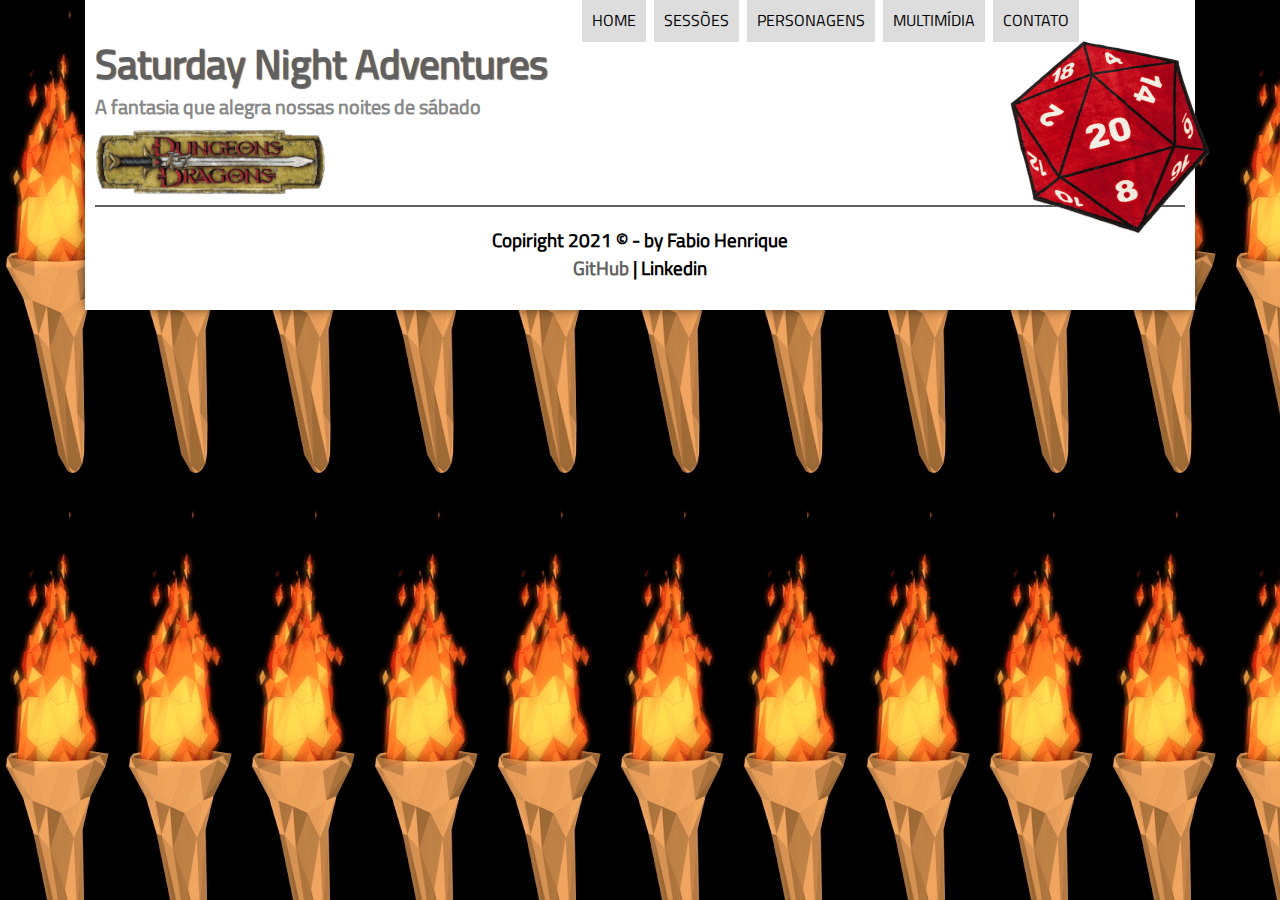
<file: specs.html>
<!DOCTYPE html>
<html lang="pt-br">
<head>
    <meta charset="UTF-8"/>
    <title>Aventuras de sábado à noite</title> 
    <link rel="stylesheet" href="_css/estilo.css">
</head>
<script language="javascript" src="_javascript/funcoes.js"></script>

<body>
    <div id="interface">
        <header id="cabecalho">
        <hgroup>
   <h1>Saturday Night Adventures</h1>
   <h2>A fantasia que alegra nossas noites de sábado</h2>
</hgroup>
<img id="icone" src="_imagens/dadolindo1.png"/>

<nav id="menu">
    <h1>Menu Principal</h1>
    <ul>
<li onmouseover="mudaFoto('_imagens/dadosombra1.png')" onmouseout="mudaFoto('_imagens/dadolindo1.png')"><a href="index.html">Home</a></li>
<li onmouseover="mudaFoto('_imagens/dragons23.png')" onmouseout="mudaFoto('_imagens/dadolindo1.png')"><a href="especificações.html">Sessões</a></li>
<li onmouseover="mudaFoto('_imagens/persona1.png')" onmouseout="mudaFoto('_imagens/dadolindo1.png')"><a href="fotos.html">Personagens</a></li>
<li onmouseover="mudaFoto('_imagens/monsterbox1.png')" onmouseout="mudaFoto('_imagens/dadolindo1.png')"><a href="multimidia.html">Multimídia</a></li>
<li onmouseover="mudaFoto('_imagens/letter2.png')" onmouseout="mudaFoto('_imagens/dadolindo1.png')"><a href="fale-conosco.html">Contato</a></li>
</ul>
</nav>
</header>

<footer id="rodape">

    <h3>Copiright 2021 &copy; - by Fabio Henrique </br> <a href="https://github.com/fabiolhen" target="_blank">GitHub</a> | Linkedin</h3>
    
    </footer>
    </div>
    </body>
    </html>
</file>
<file: _css/estilo.css>
@charset "UTF-8";
@font-face {
    font-family: 'FonteLogo';
    src: url("../_fonts/TitilliumWeb-Regular.ttf");
}
body {
    background-image: url("../_imagens/torchtest.gif") ;
    color: rgba(0,0,0,1);
    font-family: 'FonteLogo';
}

div#interface {
    width: 1090px;
    background-color: white;
    margin: -20px auto 0px auto;
    box-shadow: 0px 0px 10px rgba(0,0,0,0.5);
    padding: 10px;
}
        p {
            text-align: justify;
            text-indent: 50px;
        }

a {
    color:#606060;
    text-decoration: none;
}        

a:hover {
    text-decoration: underline;
}

header#cabecalho img#icone {
    position: absolute;
    left: 1010px;
    top: 38px;
}  
        
header#cabecalho {
    border-bottom: 1px #606060 solid;
    height: 172px;
    background: url("../_imagens/logotest.png") no-repeat 0px 72px;
}

header#cabecalho h1 {
    font-family: FonteLogo, sans-serif;
    font-size: 30pt;
    color: #606060;
    text-shadow: 1px 1px 1px rgba(0,0,0,0.6);
    padding: 0px;
    margin-top: 35px; 
}

header#cabecalho h2 {
font-family: FonteLogo, sans-serif;
font-size: 15pt;
color: #888888;
padding: 0px;
margin-top: -30px;
}

/* Formatação de Imagem com Legenda */

figure.FotoLegenda {
    border: 8px solid white;
    box-shadow: 1px 1px 4px black;
    display: inline-block;
    position: relative;
}

figure.FotoLegenda img {
    width: 100%;
    height: 100%;
}

figure.FotoLegenda figcaption {
    position: absolute;
    background-color: rgba(0,0,0,0.4);
    top: 0px;
    transition: opacity 1s;
    padding: 10px;
    width: 100%;
    height: 100%;
    cursor:pointer;
    opacity: 0;
    box-sizing: border-box;
    color: #ffffff;
}

figure.FotoLegenda:hover figcaption{
    opacity: 1;
}

/* Formatação do Menu */

nav#menu {
    display: block;
}

nav#menu ul {
    list-style: none;
    text-transform: uppercase;
    position: absolute;
    top: -20px;
    left: 540px;
}

nav#menu li {
    display: inline-block;
    background-color: #dddddd;
    padding: 10px;
    margin: 2px;
    transition: background-color 1s;
}

nav#menu li:hover {
    background-color: #606060;
}

nav#menu h1 {
    display: none;
}

nav#menu a {
    color: black;
    text-decoration: none;
}

nav#menu a:hover {
    color: white;
    text-decoration: underline;
}

section#corpo {
    display: block;
    width: 720px;
    float: left;
    border-right: 1px solid #606060;
    padding-right: 15px;
}

article#noticiaprincipal h2 {
    font-size: 15pt;
    color: #b90d0d;
    background-color: #dddddd;
    padding: 5px 0px 5px 10px;
    margin: 10px 0px 10px 0px;
}

header#cabecalhoartigo h1 {
 font-family: 'FonteLogo', sans-serif;
 font-size: 20pt;
 color: #606060;
 margin-top: 10px;
 margin-bottom: -5px;
}

header#cabecalhoartigo h2 {
    font-family: 'FonteLogo', sans-serif;
    color: #cecece;
    background-color: #ffffff;
    margin: -10px;
}

header#cabecalhoartigo h3 {
    font-family: 'FonteLogo', sans-serif;
    color:#606060;
    font-size: 12pt;
    margin-bottom: -8px;
    margin-top: 8px;
}

.direita {
    text-align: right;  
    margin-bottom: 1px; 
    font-family: 'FonteLogo', sans-serif;
    color:#606060;
    font-size: 12pt;
    
}

table#tabelaspec {
    border: 1px solid #606060;
    border-spacing: 0px;
    margin-left: auto;
    margin-right: auto;
}

table#tabelaspec td {
 border: 1px solid #606060;
 padding: 10px;
 text-align: center;
 vertical-align: middle;
}

table#tabelaspec td.ce {
 color: #ffffff;
 background-color: #606060;
 vertical-align: top;
 font-weight: bold;
}

table#tabelaspec td.cd {
background-color: #cecece;
}

table#tabelaspec caption {
color: #b90d0d;;
font-size: 15pt;
font-weight: bolder;
margin-left: 50px;
}

table#tabelaspec caption span {
    display: block;
    float: right;
    color: black;
    margin-top: 17px;
    font-size: 8pt;
}

aside#lateral {
    display: block;
    width: 325px;
    float: right;
    background-color: #dddddd;
    padding: 10px;
    margin-top: 10px;
    box-shadow: 2px 2px 2px rgba(0,0,0,0.5);
}

aside#lateral h1 {
font-family: 'FonteLogo', sans-serif;
font-size: 20pt;
color: #606060;
margin-top: 0px;
}

aside#lateral h2 {
font-size: 13pt;
color: #ffffff;
padding: 5px;
background-color: #606060;
}

aside#lateral img#gifdado {
    position: relative;
    padding: 10px;
    left: 2px;
    top:8px;
}
footer#rodape {
    clear: both;
    border-top: 1px solid #606060;
}

footer#rodape h3 {
    text-align: center;
}
</file>
<file: _css/fotos.css>
@charset "UTF-8";

section#conteudo {
    width: 1100px;
    margin: auto;
}

iframe#frame-personagens {
    width: 420px;
    height: 440px;
    border: none;
    margin-left: 50px;
    overflow: hidden;
    margin-bottom: 185px;
}

iframe#frame-personagens::-webkit-scrollbar {
    display: none;
}
</file>
<file: _css/media.css>
@charset "UTF-8";
@font-face {
    font-family:'FonteLogo';
    src: url("../_fonts/TitilliumWeb-Regular.ttf");
}

body {
    font-family:'FonteLogo';
}

ul#album-multimidia {
    width: 700px;
    margin: 0 auto;
    padding: 50px;
    overflow: hidden;
    list-style: none;
}

ul#album-multimidia li {
    float: left;
    width: 200px;
    height: 200px;
    margin: 10px;
    border: 5px solid white;
    background-color: #ffffff;
    box-shadow: 1px 1px 3px rgba(0,0,0,0.4);
}

ul#album-multimidia li span {
    opacity: 0;
}

ul#album-multimidia li#foto01 {
    background: url('../_imagens/bardo1.jpg') no-repeat;
}

ul#album-multimidia li#foto02 {
    background: url('../_imagens/mardreddesenho1.jpg') no-repeat;
}

ul#album-multimidia li#foto03 {
    background: url('../_imagens/dicasdecombatecapa1.jpg') no-repeat;
}

    ul#album-multimidia li#foto04 {
        background: url('../_imagens/Multimidia1.jpg') no-repeat;
    }
</file>
